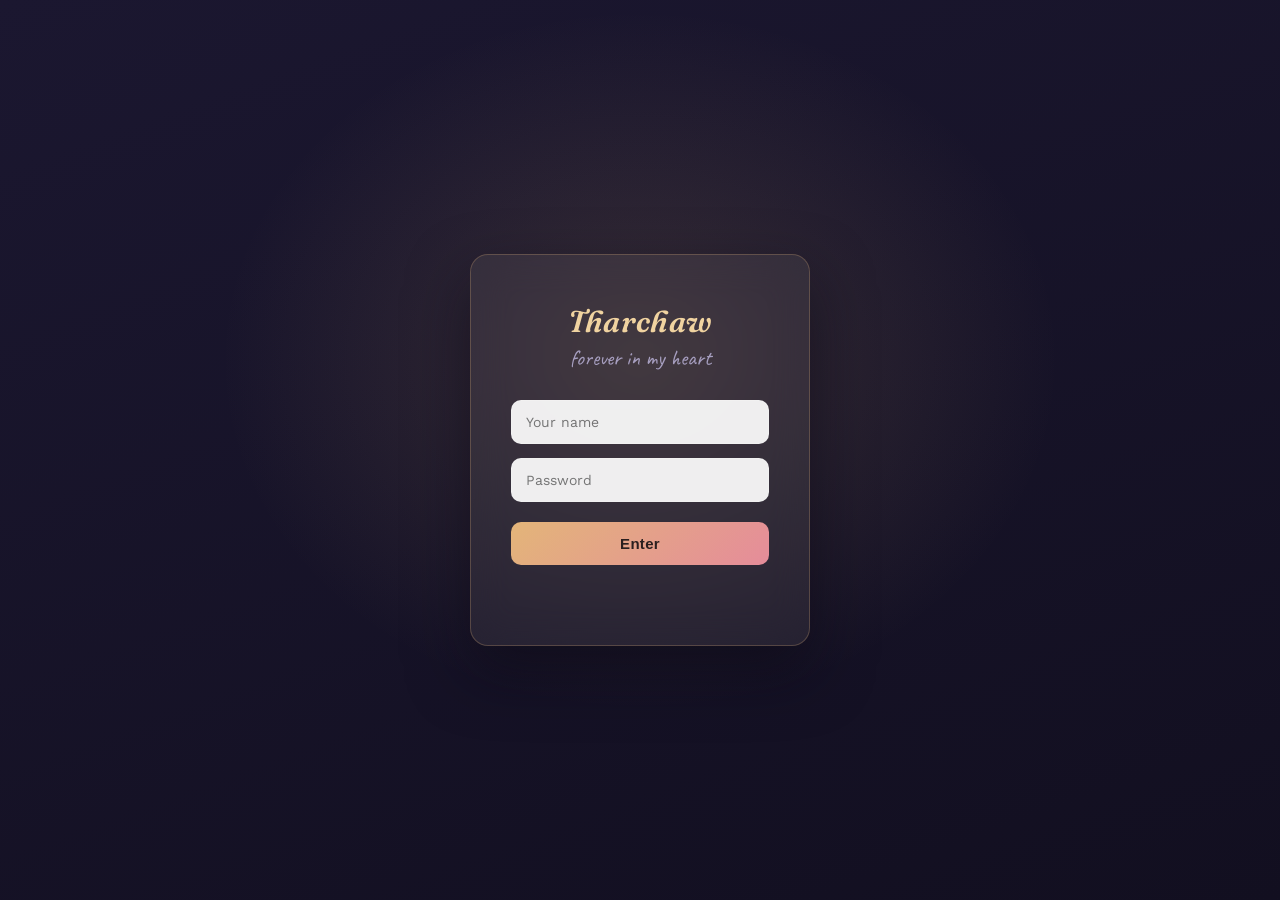
<file: index.html>
<!DOCTYPE html>
<html lang="en">
<head>
    <meta charset="UTF-8">
    <meta name="viewport" content="width=device-width, initial-scale=1.0">
    <title>Tharchaw — A Private Memory</title>
    <link rel="preconnect" href="https://fonts.googleapis.com">
    <link href="https://fonts.googleapis.com/css2?family=Fraunces:ital,wght@0,600;1,600&family=Work+Sans:wght@400;500;600&family=Caveat:wght@500;600&display=swap" rel="stylesheet">
    <link rel="stylesheet" href="style.css">
</head>
<body>

<div class="paw-field" aria-hidden="true">
    <span class="paw">🐾</span>
    <span class="paw">🐾</span>
    <span class="paw">🐾</span>
    <span class="paw">🐾</span>
    <span class="paw">🐾</span>
</div>
<div class="ember-field" id="emberField" aria-hidden="true"></div>

<div class="login-page">
    <div class="login-container">
        <h1>Tharchaw</h1>
        <h2>forever in my heart</h2>

        <input type="text" id="username" placeholder="Your name" autocomplete="username">
        <input type="password" id="password" placeholder="Password" autocomplete="current-password">

        <button onclick="login()">Enter</button>

        <p id="error" role="alert"></p>
    </div>
</div>

<script src="script.js"></script>

</body>
</html>
</file>
<file: style.css>
/* ============================================
   Tharchaw Memorial — Design Tokens
   ============================================ */
:root {
    --bg-deep: #1b1730;
    --bg-deeper: #120f20;
    --surface: #2c2645;
    --surface-soft: #352c50;
    --gold: #e3b579;
    --gold-soft: #f0d3a0;
    --coral: #e58c9a;
    --cream: #f7f1e6;
    --cream-warm: #efe6d6;
    --muted: #a79fc0;
    --ink: #3a2f2f;
    --shadow: rgba(10, 8, 20, 0.55);

    --font-display: 'Fraunces', 'Georgia', serif;
    --font-body: 'Work Sans', 'Segoe UI', sans-serif;
    --font-script: 'Caveat', cursive;
}

/* Reset */
* {
    margin: 0;
    padding: 0;
    box-sizing: border-box;
}

body {
    font-family: var(--font-body);
    color: var(--cream);
    background: var(--bg-deep);
    min-height: 100vh;
    overflow-x: hidden;
}

@media (prefers-reduced-motion: reduce) {
    *, *::before, *::after {
        animation-duration: 0.01ms !important;
        animation-iteration-count: 1 !important;
        transition-duration: 0.01ms !important;
        scroll-behavior: auto !important;
    }
}

/* ============================================
   Floating paw motif (shared, restrained)
   ============================================ */
.paw-field {
    position: fixed;
    inset: 0;
    pointer-events: none;
    overflow: hidden;
    z-index: 0;
}

.paw {
    position: absolute;
    font-size: 28px;
    opacity: 0.09;
    color: var(--gold);
    animation: drift 22s ease-in-out infinite;
}

.paw:nth-child(1) { top: 12%; left: 8%;  font-size: 34px; animation-delay: 0s; }
.paw:nth-child(2) { top: 65%; left: 18%; font-size: 22px; animation-delay: -6s; }
.paw:nth-child(3) { top: 30%; left: 82%; font-size: 30px; animation-delay: -11s; }
.paw:nth-child(4) { top: 78%; left: 72%; font-size: 20px; animation-delay: -3s; }
.paw:nth-child(5) { top: 50%; left: 45%; font-size: 24px; animation-delay: -16s; }

@keyframes drift {
    0%, 100% { transform: translateY(0) rotate(0deg); }
    50% { transform: translateY(-30px) rotate(6deg); }
}

/* ============================================
   Login page
   ============================================ */
.login-page {
    min-height: 100vh;
    display: flex;
    justify-content: center;
    align-items: center;
    position: relative;
    background:
        radial-gradient(ellipse 600px 500px at 50% 40%, rgba(227, 181, 121, 0.16), transparent 70%),
        linear-gradient(160deg, var(--bg-deep), var(--bg-deeper));
}

.login-container {
    position: relative;
    z-index: 1;
    background: rgba(247, 241, 230, 0.06);
    border: 1px solid rgba(227, 181, 121, 0.25);
    padding: 48px 40px;
    border-radius: 18px;
    backdrop-filter: blur(18px);
    text-align: center;
    width: 340px;
    box-shadow: 0 25px 60px var(--shadow);
}

.login-container h1 {
    font-family: var(--font-display);
    font-style: italic;
    font-weight: 600;
    font-size: 30px;
    color: var(--gold-soft);
    letter-spacing: 0.3px;
}

.login-container h2 {
    font-family: var(--font-script);
    font-size: 22px;
    font-weight: 400;
    margin-top: 4px;
    margin-bottom: 28px;
    color: var(--muted);
}

.login-container input {
    width: 100%;
    padding: 13px 14px;
    margin-bottom: 14px;
    border: 1px solid rgba(255, 255, 255, 0.12);
    border-radius: 10px;
    outline: none;
    font-size: 14px;
    font-family: var(--font-body);
    background: rgba(255, 255, 255, 0.92);
    color: var(--ink);
    transition: box-shadow 0.25s ease, transform 0.15s ease;
}

.login-container input:focus {
    box-shadow: 0 0 0 3px rgba(227, 181, 121, 0.45);
}

.login-container button {
    width: 100%;
    padding: 13px;
    margin-top: 6px;
    border: none;
    border-radius: 10px;
    background: linear-gradient(135deg, var(--gold), var(--coral));
    color: #2a1f1f;
    font-weight: 600;
    font-size: 15px;
    letter-spacing: 0.3px;
    cursor: pointer;
    transition: transform 0.2s ease, box-shadow 0.2s ease;
}

.login-container button:hover {
    transform: translateY(-2px);
    box-shadow: 0 10px 24px rgba(227, 181, 121, 0.35);
}

.login-container button:focus-visible,
.login-container input:focus-visible {
    outline: 2px solid var(--gold-soft);
    outline-offset: 2px;
}

#error {
    margin-top: 14px;
    min-height: 18px;
    font-size: 13px;
    color: var(--coral);
}

#error.shake {
    animation: shake 0.4s ease;
}

@keyframes shake {
    0%, 100% { transform: translateX(0); }
    25% { transform: translateX(-6px); }
    75% { transform: translateX(6px); }
}

/* ============================================
   Memorial / gallery page
   ============================================ */
.container {
    position: relative;
    z-index: 1;
    padding: 70px 24px 90px;
    text-align: center;
    background: linear-gradient(180deg, var(--bg-deep), var(--bg-deeper) 40%, var(--bg-deeper));
    min-height: 100vh;
}

.hero {
    max-width: 640px;
    margin: 0 auto 60px;
}

.hero .eyebrow {
    font-family: var(--font-script);
    font-size: 24px;
    color: var(--gold-soft);
    display: block;
    margin-bottom: 6px;
}

.container h1 {
    font-family: var(--font-display);
    font-style: italic;
    font-weight: 600;
    font-size: clamp(32px, 5vw, 52px);
    color: var(--cream);
    line-height: 1.15;
}

.hero .divider {
    margin: 22px auto 0;
    width: 60px;
    height: 1px;
    background: linear-gradient(90deg, transparent, var(--gold), transparent);
}

/* Grid */
.card-grid {
    display: grid;
    grid-template-columns: repeat(auto-fill, minmax(250px, 1fr));
    gap: 34px;
    max-width: 1200px;
    margin: 0 auto;
}

/* Polaroid-style card */
.cat-card {
    background: var(--cream);
    border-radius: 6px;
    padding: 12px 12px 0;
    box-shadow: 0 14px 30px var(--shadow);
    transition: transform 0.35s ease, box-shadow 0.35s ease;
    opacity: 0;
    transform: translateY(24px);
}

.cat-card.visible {
    animation: rise 0.7s ease forwards;
}

@keyframes rise {
    to { opacity: 1; transform: translateY(0); }
}

/* alternating gentle tilt, like pinned photos */
.cat-card:nth-child(4n+1) { transform: rotate(-1.6deg) translateY(24px); }
.cat-card:nth-child(4n+2) { transform: rotate(1.2deg) translateY(24px); }
.cat-card:nth-child(4n+3) { transform: rotate(-0.8deg) translateY(24px); }
.cat-card:nth-child(4n+4) { transform: rotate(1.8deg) translateY(24px); }

.cat-card.visible:nth-child(4n+1) { animation-name: rise1; }
.cat-card.visible:nth-child(4n+2) { animation-name: rise2; }
.cat-card.visible:nth-child(4n+3) { animation-name: rise3; }
.cat-card.visible:nth-child(4n+4) { animation-name: rise4; }

@keyframes rise1 { to { opacity: 1; transform: rotate(-1.6deg) translateY(0); } }
@keyframes rise2 { to { opacity: 1; transform: rotate(1.2deg) translateY(0); } }
@keyframes rise3 { to { opacity: 1; transform: rotate(-0.8deg) translateY(0); } }
@keyframes rise4 { to { opacity: 1; transform: rotate(1.8deg) translateY(0); } }

.cat-card:hover {
    transform: rotate(0deg) translateY(-8px) scale(1.02) !important;
    box-shadow: 0 22px 45px var(--shadow);
    z-index: 2;
}

.cat-card img,
.cat-card video {
    width: 100%;
    height: 220px;
    object-fit: cover;
    border-radius: 2px;
    display: block;
}

.card-content {
    padding: 16px 6px 22px;
    text-align: left;
}

.card-content h3 {
    font-family: var(--font-display);
    font-size: 17px;
    font-weight: 600;
    color: var(--ink);
    margin-bottom: 6px;
}

.card-content h3::before {
    content: "🐾 ";
    font-size: 13px;
}

.card-content p {
    font-size: 13.5px;
    line-height: 1.5;
    color: #6b6060;
}

/* Footer dedication */
.dedication {
    margin-top: 80px;
    font-family: var(--font-script);
    font-size: 26px;
    color: var(--gold-soft);
}

.dedication span {
    display: block;
    font-family: var(--font-body);
    font-size: 12px;
    letter-spacing: 1.5px;
    text-transform: uppercase;
    color: var(--muted);
    margin-top: 10px;
}

/* ============================================
   Ambient embers
   ============================================ */
.ember-field {
    position: fixed;
    inset: 0;
    pointer-events: none;
    overflow: hidden;
    z-index: 0;
}

.ember {
    position: absolute;
    bottom: -10px;
    width: 4px;
    height: 4px;
    border-radius: 50%;
    background: radial-gradient(circle, var(--gold-soft), var(--coral) 70%, transparent 100%);
    opacity: 0;
    animation-name: ember-rise;
    animation-timing-function: ease-in;
    animation-iteration-count: infinite;
}

@keyframes ember-rise {
    0%   { transform: translate(0, 0) scale(0.6); opacity: 0; }
    10%  { opacity: 0.7; }
    50%  { transform: translate(var(--drift, 20px), -50vh) scale(1); opacity: 0.5; }
    100% { transform: translate(calc(var(--drift, 20px) * 2), -100vh) scale(0.4); opacity: 0; }
}

/* ============================================
   Candle-lighting interaction
   ============================================ */
.candle-shrine {
    margin-top: 50px;
    text-align: center;
}

.flame {
    display: block;
    width: 11px;
    height: 24px;
    margin: 0 auto 10px;
    border-radius: 50% 50% 50% 50% / 65% 65% 35% 35%;
    background: radial-gradient(circle, var(--gold-soft), var(--coral) 65%, transparent 85%);
    box-shadow: 0 0 16px 4px rgba(227, 181, 121, 0.55);
    opacity: 0;
    transform: scaleY(0.5);
    transition: opacity 0.5s ease, transform 0.5s ease;
    animation: flicker 1.6s ease-in-out infinite;
}

.candle-shrine.lit .flame {
    opacity: 1;
    transform: scaleY(1);
}

@keyframes flicker {
    0%, 100% { transform: scaleY(1) rotate(-2deg); }
    50%      { transform: scaleY(1.08) rotate(2deg); }
}

.candle-btn {
    background: none;
    border: 1px solid rgba(227, 181, 121, 0.5);
    color: var(--gold-soft);
    padding: 11px 26px;
    border-radius: 30px;
    font-family: var(--font-body);
    font-size: 13px;
    letter-spacing: 0.4px;
    cursor: pointer;
    transition: background 0.25s ease, transform 0.2s ease;
}

.candle-btn:hover {
    background: rgba(227, 181, 121, 0.1);
    transform: translateY(-1px);
}

.candle-btn:focus-visible {
    outline: 2px solid var(--gold-soft);
    outline-offset: 3px;
}

.candle-count {
    display: block;
    margin-top: 10px;
    font-size: 12px;
    color: var(--muted);
    min-height: 16px;
}

/* ============================================
   Lightbox
   ============================================ */
.cat-card img {
    cursor: zoom-in;
}

.lightbox {
    position: fixed;
    inset: 0;
    background: rgba(15, 12, 26, 0.93);
    backdrop-filter: blur(8px);
    display: flex;
    flex-direction: column;
    align-items: center;
    justify-content: center;
    opacity: 0;
    pointer-events: none;
    transition: opacity 0.3s ease;
    z-index: 50;
    padding: 40px 20px;
}

.lightbox.open {
    opacity: 1;
    pointer-events: auto;
}

.lightbox-media {
    max-width: min(90vw, 880px);
    max-height: 62vh;
    display: flex;
    align-items: center;
    justify-content: center;
}

.lightbox-media img {
    max-width: 100%;
    max-height: 62vh;
    border-radius: 8px;
    box-shadow: 0 25px 60px rgba(0, 0, 0, 0.6);
}

.lightbox-caption {
    text-align: center;
    margin-top: 20px;
    max-width: 520px;
}

.lightbox-caption h3 {
    font-family: var(--font-display);
    font-style: italic;
    color: var(--gold-soft);
    font-size: 20px;
    margin-bottom: 6px;
}

.lightbox-caption p {
    color: var(--muted);
    font-size: 14px;
}

.lightbox-close {
    position: absolute;
    top: 24px;
    right: 28px;
    background: none;
    border: none;
    color: var(--cream);
    font-size: 26px;
    line-height: 1;
    cursor: pointer;
}

.lightbox-nav {
    position: absolute;
    top: 50%;
    transform: translateY(-50%);
    background: none;
    border: none;
    color: var(--gold-soft);
    font-size: 42px;
    line-height: 1;
    cursor: pointer;
    padding: 10px;
    opacity: 0.8;
    transition: opacity 0.2s ease;
}

.lightbox-nav:hover {
    opacity: 1;
}

.lightbox-nav.prev { left: 12px; }
.lightbox-nav.next { right: 12px; }

.lightbox-close:focus-visible,
.lightbox-nav:focus-visible {
    outline: 2px solid var(--gold-soft);
    outline-offset: 2px;
}

@media (max-width: 600px) {
    .lightbox-nav { font-size: 30px; }
    .lightbox-close { top: 14px; right: 16px; }
}

/* ============================================
   Page-load title intro
   ============================================ */
.hero .eyebrow,
.container h1,
.hero .divider,
.login-container h1,
.login-container h2 {
    opacity: 0;
    animation: fade-up 1s ease forwards;
}

.hero .eyebrow  { animation-delay: 0.15s; }
.container h1   { animation-delay: 0.45s; animation-duration: 1.1s; }
.hero .divider  { animation-delay: 1.05s; }

.login-container h1 { animation-delay: 0.15s; }
.login-container h2 { animation-delay: 0.5s; }

@keyframes fade-up {
    from { opacity: 0; transform: translateY(14px); }
    to   { opacity: 1; transform: translateY(0); }
}

/* ============================================
   Paw-print cursor over the gallery
   ============================================ */
.container {
    cursor: url("data:image/svg+xml,%3Csvg xmlns='http://www.w3.org/2000/svg' width='30' height='30' viewBox='0 0 32 32'%3E%3Cg fill='%23e3b579'%3E%3Cellipse cx='16' cy='21' rx='9' ry='7'/%3E%3Ccircle cx='7' cy='10' r='3.4'/%3E%3Ccircle cx='14' cy='6' r='3.4'/%3E%3Ccircle cx='21' cy='6' r='3.4'/%3E%3Ccircle cx='27' cy='11' r='3.2'/%3E%3C/g%3E%3C/svg%3E") 15 15, auto;
}

/* ============================================
   Guestbook
   ============================================ */
.guestbook {
    max-width: 560px;
    margin: 70px auto 0;
    text-align: left;
}

.guestbook h2 {
    font-family: var(--font-display);
    font-style: italic;
    text-align: center;
    color: var(--gold-soft);
    font-size: 26px;
    margin-bottom: 22px;
    font-weight: 600;
}

.guestbook-form {
    display: flex;
    flex-direction: column;
    gap: 12px;
    background: rgba(247, 241, 230, 0.05);
    border: 1px solid rgba(227, 181, 121, 0.22);
    padding: 22px;
    border-radius: 14px;
}

.guestbook-form input,
.guestbook-form textarea {
    width: 100%;
    padding: 12px 14px;
    border-radius: 10px;
    border: 1px solid rgba(255, 255, 255, 0.12);
    background: rgba(255, 255, 255, 0.92);
    color: var(--ink);
    font-family: var(--font-body);
    font-size: 14px;
    outline: none;
}

.guestbook-form textarea {
    min-height: 80px;
    resize: vertical;
}

.guestbook-form input:focus,
.guestbook-form textarea:focus {
    box-shadow: 0 0 0 3px rgba(227, 181, 121, 0.45);
}

.guestbook-form button {
    align-self: flex-end;
    background: linear-gradient(135deg, var(--gold), var(--coral));
    border: none;
    color: #2a1f1f;
    padding: 10px 24px;
    border-radius: 30px;
    font-weight: 600;
    font-size: 13.5px;
    cursor: pointer;
    transition: transform 0.2s ease, box-shadow 0.2s ease;
}

.guestbook-form button:hover {
    transform: translateY(-2px);
    box-shadow: 0 10px 22px rgba(227, 181, 121, 0.3);
}

.guestbook-list {
    margin-top: 26px;
    display: flex;
    flex-direction: column;
    gap: 14px;
}

.guestbook-entry {
    background: rgba(247, 241, 230, 0.04);
    border-left: 2px solid var(--gold);
    padding: 14px 18px;
    border-radius: 8px;
}

.guestbook-entry .message {
    font-style: italic;
    color: var(--cream-warm);
    font-size: 14.5px;
    line-height: 1.5;
}

.guestbook-entry .meta {
    margin-top: 8px;
    font-size: 11px;
    letter-spacing: 0.6px;
    text-transform: uppercase;
    color: var(--muted);
}

.guestbook-empty {
    color: var(--muted);
    font-size: 13px;
    text-align: center;
    padding: 10px 0 0;
}

/* Memorial gallery improvements */
[hidden] { display: none !important; }
.featured-photo { display:block; width:clamp(150px, 30vw, 220px); height:clamp(150px, 30vw, 220px); object-fit:cover; border-radius:50%; margin:0 auto 28px; border:5px solid var(--cream); outline:1px solid var(--gold); outline-offset:7px; box-shadow:0 16px 40px var(--shadow); }
.together-years { margin-top:16px; color:var(--gold-soft); font-size:15px; letter-spacing:1px; }
.gallery-title { font-family:var(--font-display); font-weight:600; color:var(--gold-soft); font-size:clamp(22px, 4vw, 30px); margin-bottom:22px; }
.gallery-filters { display:flex; justify-content:center; gap:10px; flex-wrap:wrap; }
.gallery-filters button { min-height:44px; padding:10px 24px; border:1px solid var(--gold); border-radius:24px; background:transparent; color:var(--cream); font:inherit; cursor:pointer; }
.gallery-filters button[aria-pressed="true"] { background:var(--gold-soft); color:var(--ink); }
.gallery-filters button:focus-visible, .photo-open:focus-visible { outline:3px solid var(--gold); outline-offset:4px; }
.gallery-status { color:var(--muted); font-size:13px; margin:16px 0 30px; }
.photo-open { display:block; width:100%; padding:0; background:none; border:0; cursor:zoom-in; border-radius:2px; }
.cat-card { opacity:1; }
.cat-card video { object-fit:contain; background:#120f20; }
.device-note { max-width:540px; margin:12px auto 20px; font-size:13px; line-height:1.65; color:var(--muted); text-align:center; }
.guestbook-form label { font-size:14px; color:var(--cream); }
.guestbook-form button { min-height:44px; }
.guestbook-entry .message { overflow-wrap:anywhere; white-space:pre-wrap; }
.viewer-open { overflow:hidden; }
.lightbox { padding:70px 64px 32px; overflow-y:auto; }
.lightbox-media { touch-action:pan-y pinch-zoom; flex-shrink:0; }
.lightbox-close, .lightbox-nav { min-width:48px; min-height:48px; border-radius:50%; background:rgba(18,15,32,.85); }
.lightbox-close { display:grid; place-items:center; }
.photo-counter { color:var(--gold-soft); font-size:13px; letter-spacing:1px; margin-bottom:10px; }
.lightbox-caption { flex-shrink:0; }
@media (max-width:600px) {
    .container { padding:42px 20px 60px; }
    .hero { margin-bottom:38px; }
    .card-grid { grid-template-columns:minmax(0,1fr); gap:26px; max-width:400px; }
    .cat-card img, .cat-card video { height:260px; }
    .lightbox { padding:68px 14px 90px; }
    .lightbox-media, .lightbox-media img { max-width:100%; max-height:55dvh; }
    .lightbox-nav { top:auto; bottom:20px; transform:none; font-size:36px; }
    .lightbox-nav.prev { left:calc(50% - 65px); }
    .lightbox-nav.next { right:calc(50% - 65px); }
    .lightbox-caption p { font-size:14px; line-height:1.5; }
    .login-container { width:min(340px, calc(100vw - 32px)); padding:36px 24px; }
}
#refreshMemories {
  display: block;
  margin: 18px auto;
  padding: 12px 24px;
  border: none;
  border-radius: 999px;
  background: linear-gradient(135deg, #e8bd7e, #e58fa2);
  color: #2b2028;
  font: inherit;
  font-weight: 600;
  cursor: pointer;
  transition: transform 0.2s ease, box-shadow 0.2s ease;
}

#refreshMemories:hover {
  transform: translateY(-2px);
  box-shadow: 0 4px 16px rgba(232, 189, 126, 0.25);
}

#refreshMemories:focus-visible {
  outline: 2px solid #f5d9a5;
  outline-offset: 4px;
}
</file>
